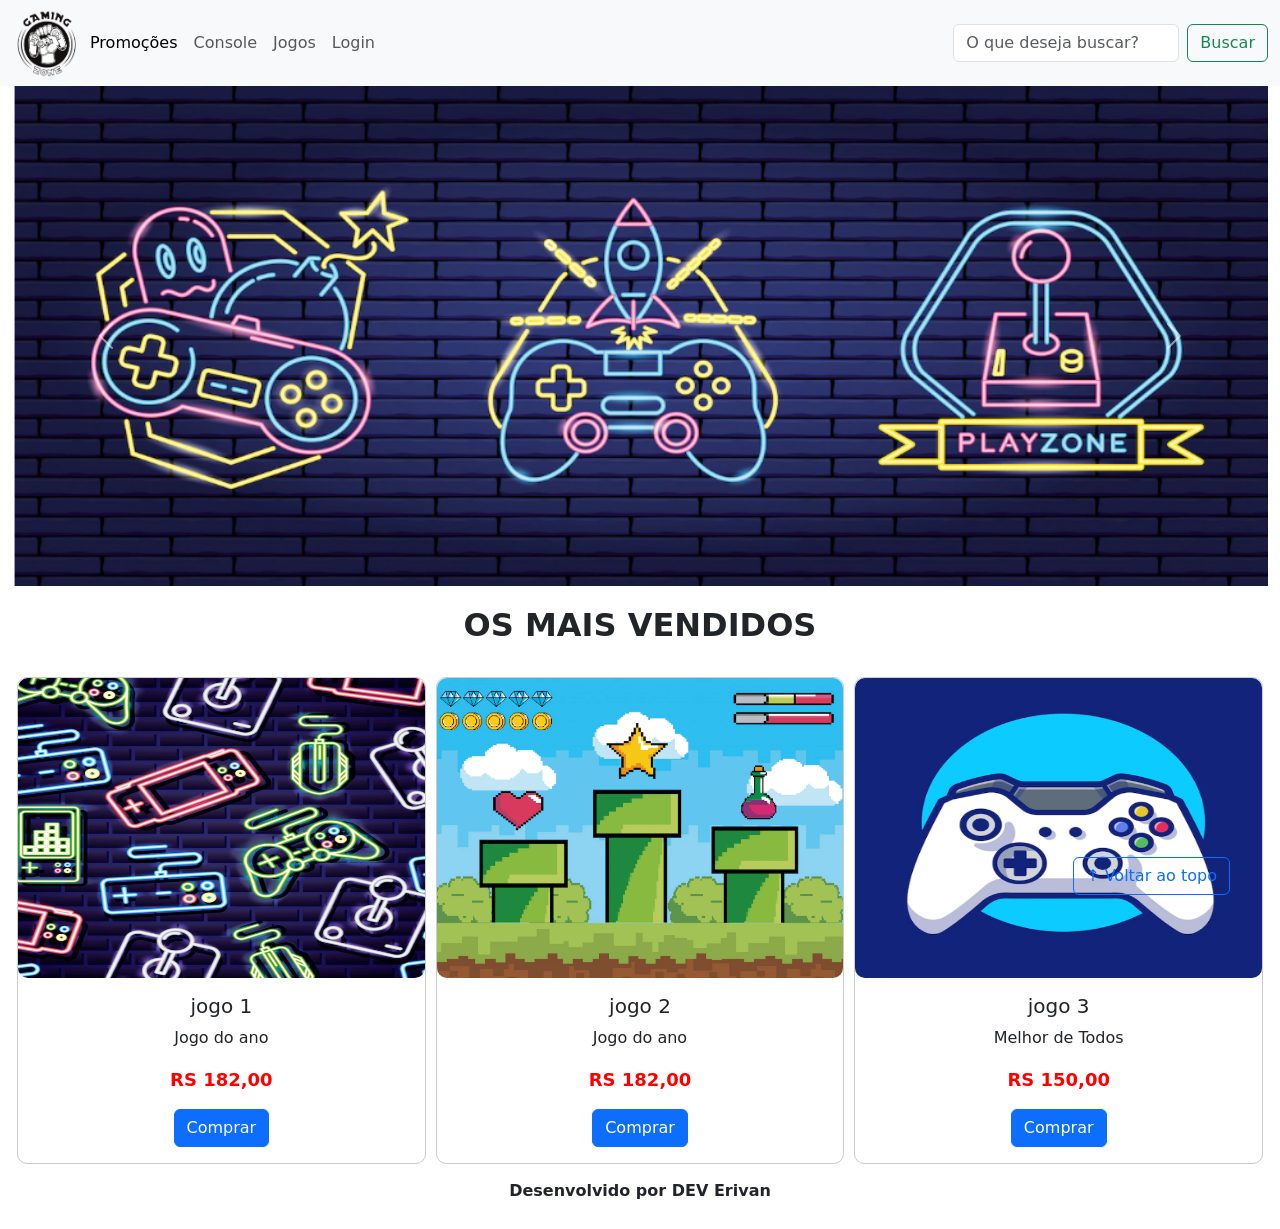
<file: index.html>
<!doctype html>
<html lang="pt-br">
  <head>
    <meta charset="utf-8">
    <meta name="viewport" content="width=device-width, initial-scale=1">
    <title>LH Games</title>
    <link href="https://cdn.jsdelivr.net/npm/bootstrap@5.2.3/dist/css/bootstrap.min.css" rel="stylesheet" integrity="sha384-rbsA2VBKQhggwzxH7pPCaAqO46MgnOM80zW1RWuH61DGLwZJEdK2Kadq2F9CUG65" crossorigin="anonymous">
	<link rel="stylesheet" href="css/estilo.css">
  

  </head>
  <body>
  <body>
  <header>
    <nav class="navbar navbar-expand-lg bg-light">
      <div class="container-fluid">
        <a class="navbarbrand" href="index.html"><img src="img/logo.png"></a>
        <button class="navbar-toggler" type="button" data-bs-toggle="collapse" data-bs-target="#navbarSupportedContent" aria-controls="navbarSupportedContent" aria-expanded="false" aria-label="Toggle navigation">
          <span class="navbar-toggler-icon"></span>
        </button>
        <div class="collapse navbar-collapse" id="navbarSupportedContent">
          <ul class="navbar-nav me-auto mb-2 mb-lg-0">
            <li class="nav-item">
              <a class="nav-link active" aria-current="page" href="#">Promoções</a>
            </li>
            <li class="nav-item">
              <a class="nav-link" href="#">Console</a>
            </li>
            
            <li class="nav-item">
              <a class="nav-link" href="#">Jogos</a>
            </li>
            <li class="nav-item">
              <a class="nav-link" href="login.html"> Login </a>
            </li>
          </ul>
          <form class="d-flex" role="search">
            
            <input class="form-control me-2" type="search" placeholder="O que deseja buscar?" aria-label="Search">
            <button class="btn btn-outline-success" type="submit">Buscar</button>
          </form>
        </div>
      </div>
    </nav>
  </header>
  
  <section id="section-banners" class="container-fluid">

    <div id="carouselExampleControls" class="carousel slide" data-bs-ride="carousel">
      <div class="carousel-inner">
        <div class="carousel-item active">
          <img src="img/banner1.PNG" class="d-block w-100" alt="Venha comprar na nossa Loja">
        </div>
        <div class="carousel-item">
          <img src="img/banner2.PNG" class="d-block w-100" alt="Promoção de produtos">
        </div>
        <div class="carousel-item">
          <img src="img/banner3.PNG" class="d-block w-100" alt="Várias novidades de produtos">
        </div>
      </div>
      <button class="carousel-control-prev" type="button" data-bs-target="#carouselExampleControls" data-bs-slide="prev">
        <span class="carousel-control-prev-icon" aria-hidden="true"></span>
        <span class="visually-hidden">Previous</span>
      </button>
      <button class="carousel-control-next" type="button" data-bs-target="#carouselExampleControls" data-bs-slide="next">
        <span class="carousel-control-next-icon" aria-hidden="true"></span>
        <span class="visually-hidden">Next</span>
      </button>
    </div>
</section>
 
    <section id="section-vendidos" class="container-fluid">

      <h2>OS MAIS VENDIDOS</h2>
      <div class="card-group">
      <div class="card" style="width: 18rem;">
        <img src="img/jogo1.PNG" class="card-img-top" alt="Jogo de Aventura">
        <div class="card-body">
          <h5 class="card-title">jogo 1</h5>
          <p class="card-text">Jogo do ano</p>
          <p class="preco">RS 182,00</p>
          <a class="btn btn-primary" href="" role="button">Comprar</a>
        </div>
      </div>
      <div class="card" style="width: 18rem;">
        <img src="img/jogo2.PNG" class="card-img-top" alt="Jogo de Corrida">
        <div class="card-body">
          <h5 class="card-title">jogo 2</h5>
          <p class="card-text">Jogo do ano</p>
          <p class="preco">RS 182,00</p>
          <a class="btn btn-primary" href="" role="button">Comprar</a>
        </div>
      </div>
      <div class="card" style="width: 18rem;">
        <img src="img/jogo3.PNG" class="card-img-top" alt="Melhor de Todos">
        <div class="card-body">
          <h5 class="card-title">jogo 3</h5>
          <p class="card-text">Melhor de Todos</p>
          <p class="preco">RS 150,00</p>
          <a class="btn btn-primary" href="" role="button">Comprar</a>
        </div>
      </div>
    
    </section>
	<footer>
    <p>Desenvolvido por DEV Erivan</p>
  </footer>

  <button id="voltar-topo" type="button" class="btn btn-outline-primary" onclick="topo()">&uarr; Voltar ao topo</button>
 
    <script src="https://cdn.jsdelivr.net/npm/bootstrap@5.2.3/dist/js/bootstrap.bundle.min.js" integrity="sha384-kenU1KFdBIe4zVF0s0G1M5b4hcpxyD9F7jL+jjXkk+Q2h455rYXK/7HAuoJl+0I4" 
    crossorigin="anonymous"> </script>
    <script src="js/script.js"></script>
  </body>
</html>
</file>
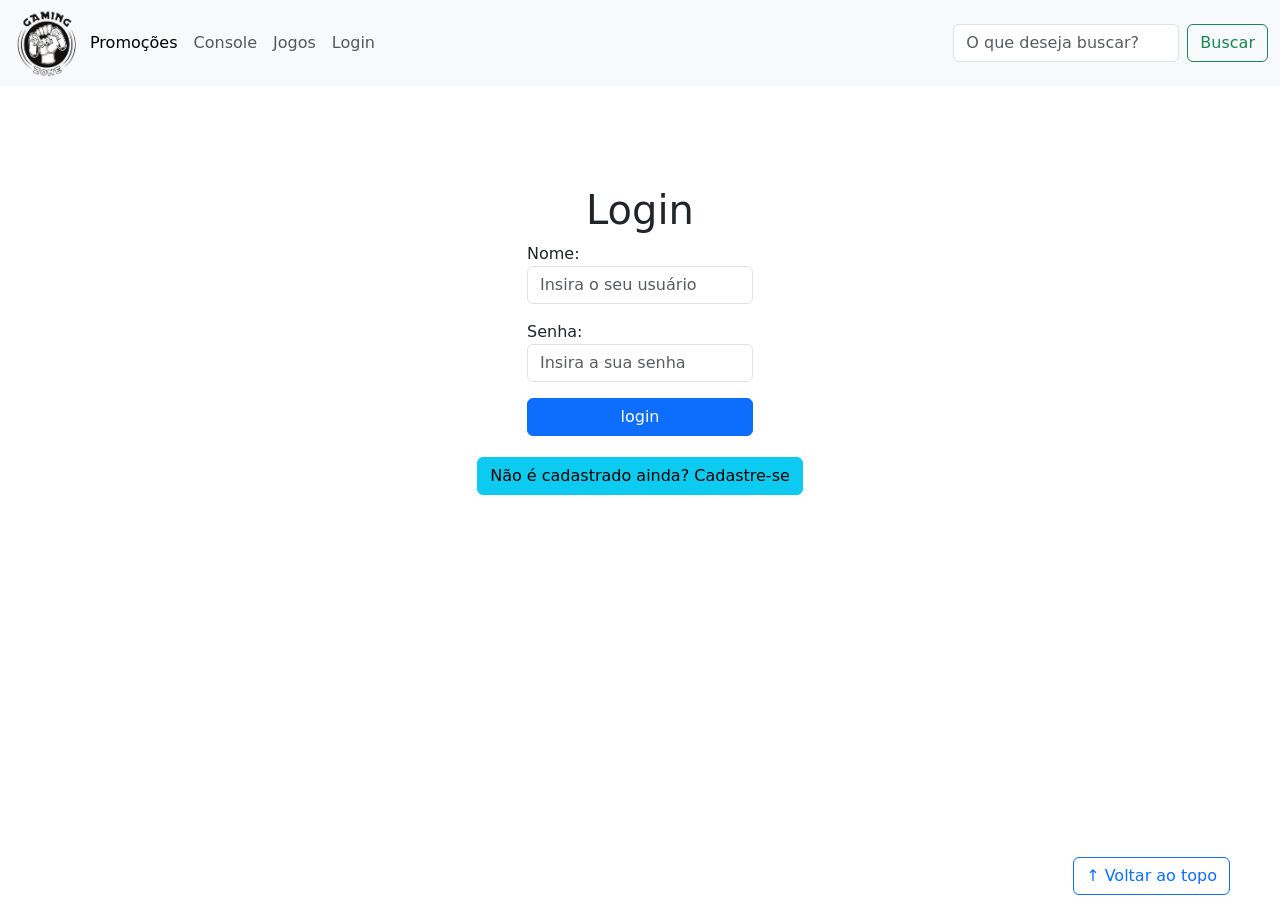
<file: login.html>
<!DOCTYPE html>
<html lang="pt-br">

<head>
    <meta charset="UTF-8">
    <meta http-equiv="X-UA-Compatible" content="IE=edge">
    <meta name="viewport" content="width=device-width, initial-scale=1.0">
    <title>LH Games - login</title>
    <link href="https://cdn.jsdelivr.net/npm/bootstrap@5.2.2/dist/css/bootstrap.min.css" rel="stylesheet"
        integrity="sha384-Zenh87qX5JnK2Jl0vWa8Ck2rdkQ2Bzep5IDxbcnCeuOxjzrPF/et3URy9Bv1WTRi" crossorigin="anonymous">
    <link rel="stylesheet" href="css/estilo.css">
</head>

<body>
    <header>
        <nav class="navbar navbar-expand-lg bg-light">
          <div class="container-fluid">
            <a class="navbarbrand" href="index.html"><img src="img/logo.png"></a>
            <button class="navbar-toggler" type="button" data-bs-toggle="collapse" data-bs-target="#navbarSupportedContent" aria-controls="navbarSupportedContent" aria-expanded="false" aria-label="Toggle navigation">
              <span class="navbar-toggler-icon"></span>
            </button>
            <div class="collapse navbar-collapse" id="navbarSupportedContent">
              <ul class="navbar-nav me-auto mb-2 mb-lg-0">
                <li class="nav-item">
                  <a class="nav-link active" aria-current="page" href="#">Promoções</a>
                </li>
                <li class="nav-item">
                  <a class="nav-link" href="#">Console</a>
                </li>
                
                <li class="nav-item">
                  <a class="nav-link" href="#">Jogos</a>
                </li>
                <li class="nav-item">
                  <a class="nav-link" href="login.html"> Login </a>
                </li>
              </ul>
              <form class="d-flex" role="search">
                
                <input class="form-control me-2" type="search" placeholder="O que deseja buscar?" aria-label="Search">
                <button class="btn btn-outline-success" type="submit">Buscar</button>
              </form>
            </div>
          </div>
        </nav>
      </header>

    <main>
        <section id="section-login">
            <h1>Login</h1>
            <div class="d-flex justify-content-center">
                <form method="post" action="" id="login">
                    <p>
                        <label for="usuario">Nome: </label>
                        <input id="usuario" name="usuario" required="required" type="text"
                            placeholder="Insira o seu usuário" class="form-control" />
                    </p>
                    <p>
                        <label for="senha">Senha: </label>
                        <input id="senha" name="senha" required="required" type="password"
                            placeholder="Insira a sua senha" class="form-control" />
                    </p>
                    <p>
                        <input type="button" value="login" class="btn btn-primary" id="bt-login" onclick="login()" />
                    </p>
                </form>
            </div>
        </section>

        <section id="section-cadastro">
            <div id="botao-cadastrar">
                <button type="button" class="btn btn-info">Não é cadastrado ainda? Cadastre-se</button>
            </div>
            <div id="form-cadastrar">

                <h1>Criar minha conta</h1>
                <p>Informe os seus dados abaixo para criar sua conta.</p>

                <div class="d-flex justify-content-center">
                    <form method="post" action="" id="login">
                        <p>
                            <label for="usuario">Usuário: </label>
                            <input id="usuario" name="usuario" required="required" type="text"
                                placeholder="ex. nome de usuário" class="form-control" />
                        </p>
                        <p>
                            <label for="email">E-mail: </label>
                            <input id="email" name="email" required="required" type="email"
                                placeholder="seu@email.com.br" class="form-control" />
                        </p>
                        <p>
                            <label for="senha">Senha: </label>
                            <input id="senha" name="senha" required="required" type="password"
                                placeholder="mínimo de 6 caracteres" class="form-control" />
                        </p>
                        <p>
                            <input type="button" value="Cadastrar" class="btn btn-primary" id="bt-cadastrar"
                                onclick="cadastro()" />
                        </p>
                    </form>
                </div>

            </div>
        </section>

    </main>



    <footer>
        <p></p>
    </footer>

    <button id="voltar-topo" type="button" class="btn btn-outline-primary">&uarr; Voltar ao topo</button>

    <script src="https://cdn.jsdelivr.net/npm/bootstrap@5.2.2/dist/js/bootstrap.bundle.min.js"
        integrity="sha384-OERcA2EqjJCMA+/3y+gxIOqMEjwtxJY7qPCqsdltbNJuaOe923+mo//f6V8Qbsw3"
        crossorigin="anonymous"></script>
    <script src="js/script.js"></script>

    <script src="https://code.jquery.com/jquery-3.6.1.js"
        integrity="sha256-3zlB5s2uwoUzrXK3BT7AX3FyvojsraNFxCc2vC/7pNI=" crossorigin="anonymous"></script>
    <script type="text/javascript" src="js/jquery-script.js"></script>

</body>

</html>
</file>
<file: css/estilo.css>
/*cabeçalho*/
header img {
    height: 70px;
    width: 70px;
    }

/*Conteudo principal*/
main{
    min-height: 500px;
}

   

/*banner*/
#section-banners img {
    height: 500px;
    }
/*Produtos vendidos*/
#section-vendidos {
    text-align: center;
    }
    #section-vendidos h2 {
    font-weight: bold;
    padding: 20px;
    }
    #section-vendidos img {
    height: 300px;
    border-radius: 10px;
    }
    #section-vendidos .card {
    margin: 5px;
    border: 1px solid #ccc;
    border-radius: 10px;
    }
    #section-vendidos .preco {
    color: red;
    font-size: 18px;
    font-weight: bold;
    }
/*Rodapé*/
footer {
    position: center;
        }
    footer p {
        text-align: center;
        font-weight: bold;
        padding: 10px;
    }

/*Botão Voltar topo*/
#voltar-topo {
    position: fixed;
    bottom: 5px;
    right: 50px;
    }

/* página de login  */
#section-login{
    margin-top: 100px;
    }
    #section-login h1 {
    text-align: center;
    }
    #section-login input {
    width: 100%;
    }
    

/* Formulário de cadastro*/

#section-cadastro {
    padding: 5px;
    text-align: center;
    background-color: #fff;
    }
    #form-cadastrar {
    padding: 50px;
    display: none;
    }
    #form-cadastrar {
        padding: 50px;
        display: none;
        }
</file>
